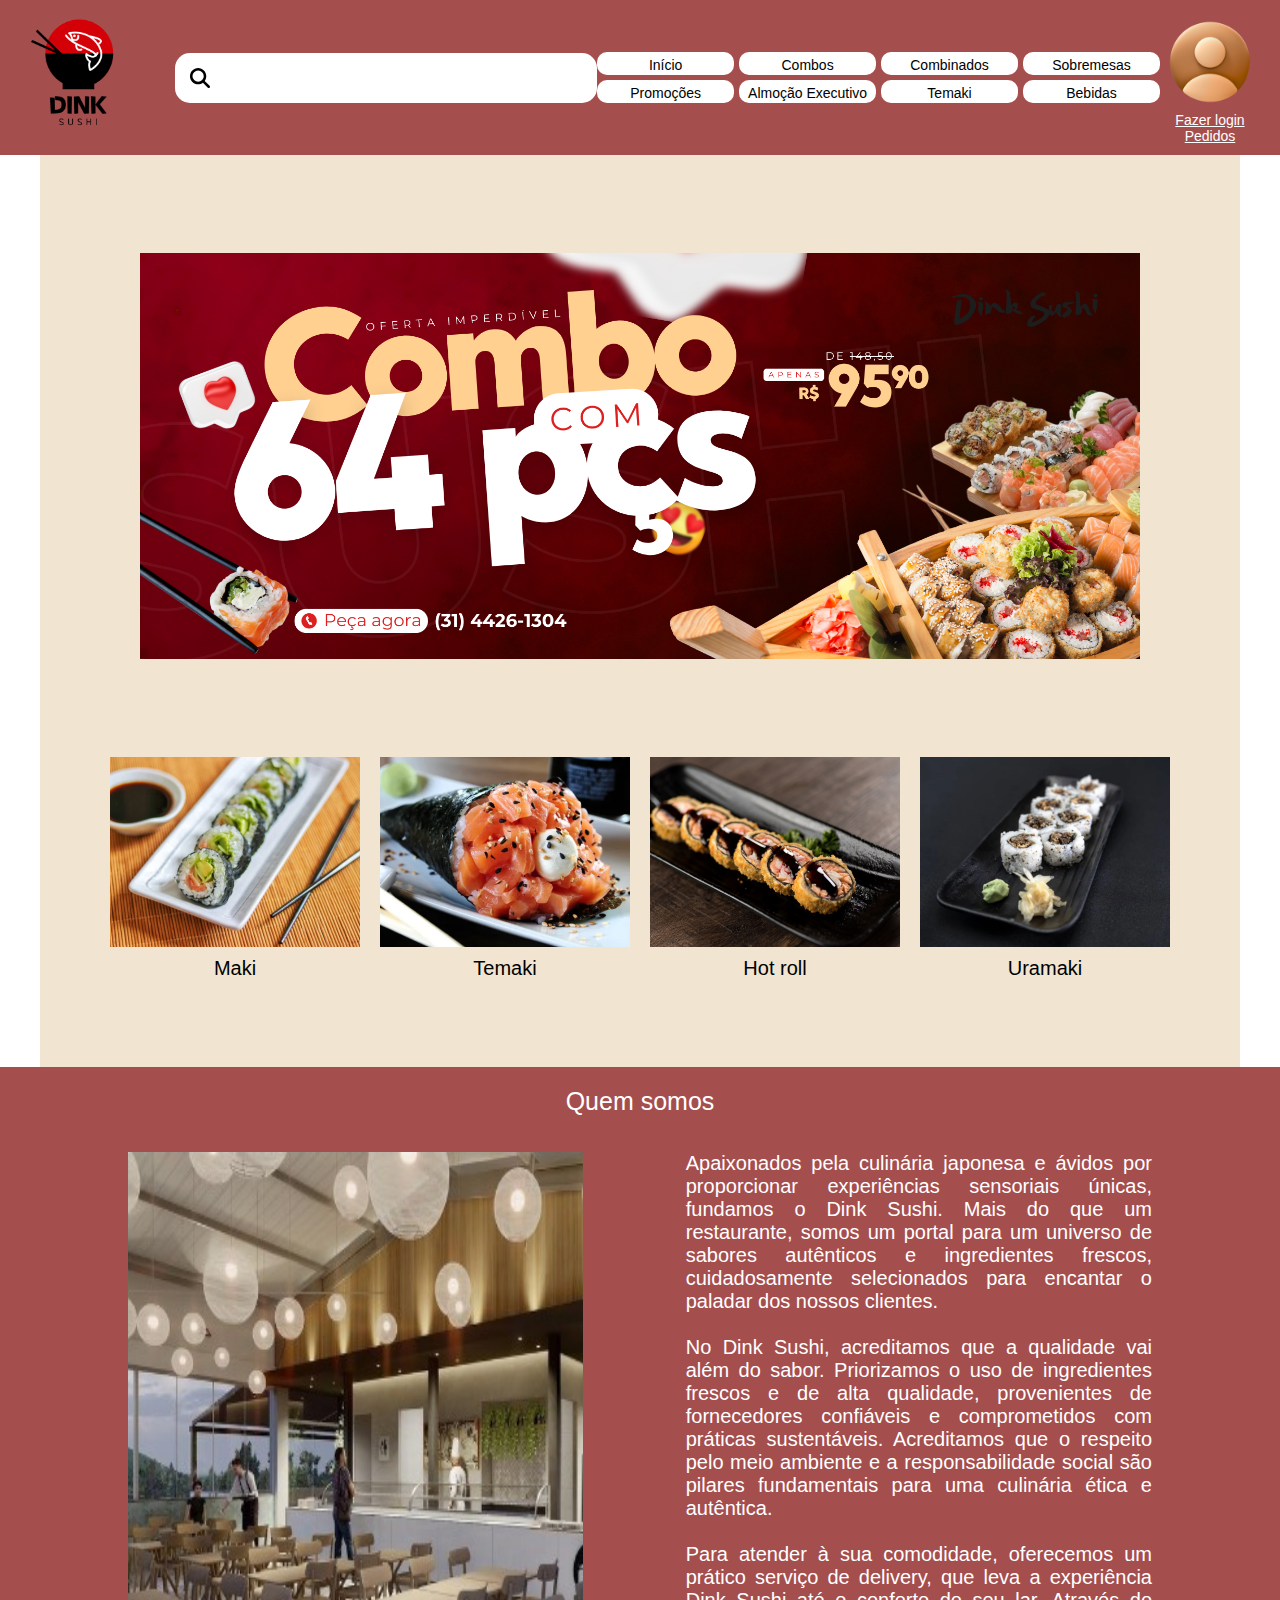
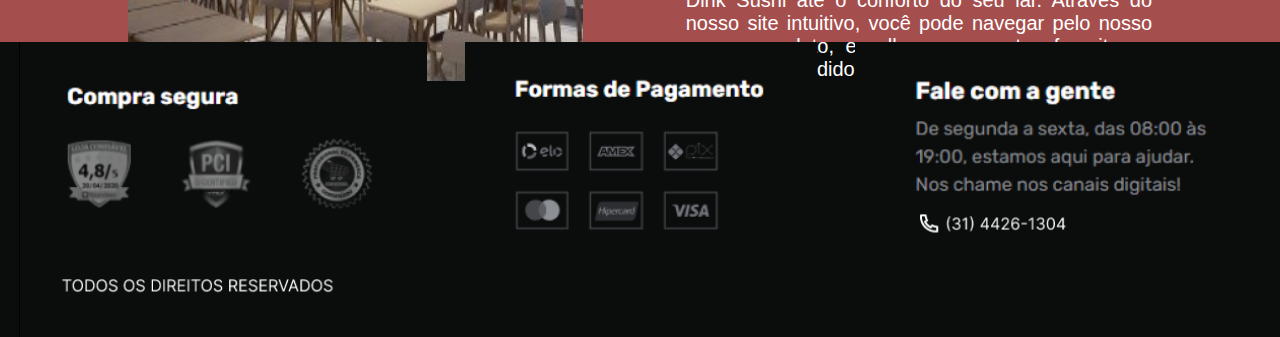
<file: index.html>
<!DOCTYPE html>
<html lang="en">

<head>
    <link rel="stylesheet" href="style.css">
    <link rel="preconnect" href="https://fonts.googleapis.com">
    <link rel="preconnect" href="https://fonts.gstatic.com" crossorigin>
    <link
        href="https://fonts.googleapis.com/css2?family=Inter:ital,opsz,wght@0,14..32,100..900;1,14..32,100..900&display=swap"
        rel="stylesheet">
    <meta charset="UTF-8">
    <meta name="viewport" content="width=device-width, initial-scale=1.0">
    <title>DINK SUSHI</title>
</head>

<body>
    <header>
        <img class="img_logo" src="img/Dink Sushi logo.png" alt="">
        <form action="">
            <svg id="icon-search" xmlns="http://www.w3.org/2000/svg" viewBox="0 0 512 512">
                <path fill="#000000"
                    d="M416 208c0 45.9-14.9 88.3-40 122.7L502.6 457.4c12.5 12.5 12.5 32.8 0 45.3s-32.8 12.5-45.3 0L330.7 376c-34.4 25.2-76.8 40-122.7 40C93.1 416 0 322.9 0 208S93.1 0 208 0S416 93.1 416 208zM208 352a144 144 0 1 0 0-288 144 144 0 1 0 0 288z" />
            </svg>
            <input type="text">
        </form>
        <div id="header-menu-button">
            <a href="index.html">Início</a>
            <a href="combos.html">Combos</a>
            <a href="combinados.html">Combinados</a>
            <a href="sobremesas.html">Sobremesas</a>
            <a href="promocoes.html">Promoções</a>
            <a href="almoco.html">Almoção Executivo</a>
            <a href="temaki.html">Temaki</a>
            <a href="bebidas.html">Bebidas</a>
        </div>
        <div id="header-user-login">
            <img src="img/Dink Sushi user.png" alt="">
            <a href="cadastro.html">Fazer login</a>
            <a href="pedidos.html">Pedidos</a>
        </div>
    </header>
    <main>
        <section id="ads">
            <img id="ads-banner" src="img/banner dink sushi.png" alt="">
            <div id="ads-products">
                <div class="img_01">
                    <img src="img/img_01.png" alt="">
                </div>
                <div class="img_02">
                    <img src="img/img_02.png" alt="">
                </div>
                <div class="img_03">
                    <img src="img/img_03.png" alt="">
                </div>
                <div class="img_04">
                    <img src="img/img_04.png" alt="">
                </div>
                <h6>Maki</h6>
                <h6>Temaki</h6>
                <h6>Hot roll</h6>
                <h6>Uramaki</h6>
            </div>
        </section>
        <section id="who-we-are">
            <h5>
                Quem somos
            </h5>
            <div id="wwa-text">
                <img src="img/Dink Sushi Estabelecimento.png" alt="">
                <h6>
                    Apaixonados pela culinária japonesa e ávidos por proporcionar experiências sensoriais únicas,
                    fundamos o Dink Sushi. Mais do que um restaurante, somos um portal para um universo de sabores
                    autênticos e ingredientes frescos, cuidadosamente selecionados para encantar o paladar dos nossos
                    clientes.<br><br>
                    No Dink Sushi, acreditamos que a qualidade vai além do sabor. Priorizamos o uso de ingredientes
                    frescos e de alta qualidade, provenientes de fornecedores confiáveis e comprometidos com práticas
                    sustentáveis. Acreditamos que o respeito pelo meio ambiente e a responsabilidade social são pilares
                    fundamentais para uma culinária ética e autêntica.<br><br>

                    Para atender à sua comodidade, oferecemos um prático serviço de delivery, que leva a experiência
                    Dink Sushi até o conforto do seu lar. Através do nosso site intuitivo, você pode navegar pelo nosso
                    menu completo, escolher seus pratos favoritos e realizar seu pedido com apenas alguns cliques.
                </h6>
            </div>
        </section>
    </main>
    <footer>
        <img src="img/footer_01.png" alt="">
        <img src="img/footer_02.png" alt="">
        <img src="img/footer_03.png" alt="">
    </footer>
</body>

</html>
</file>
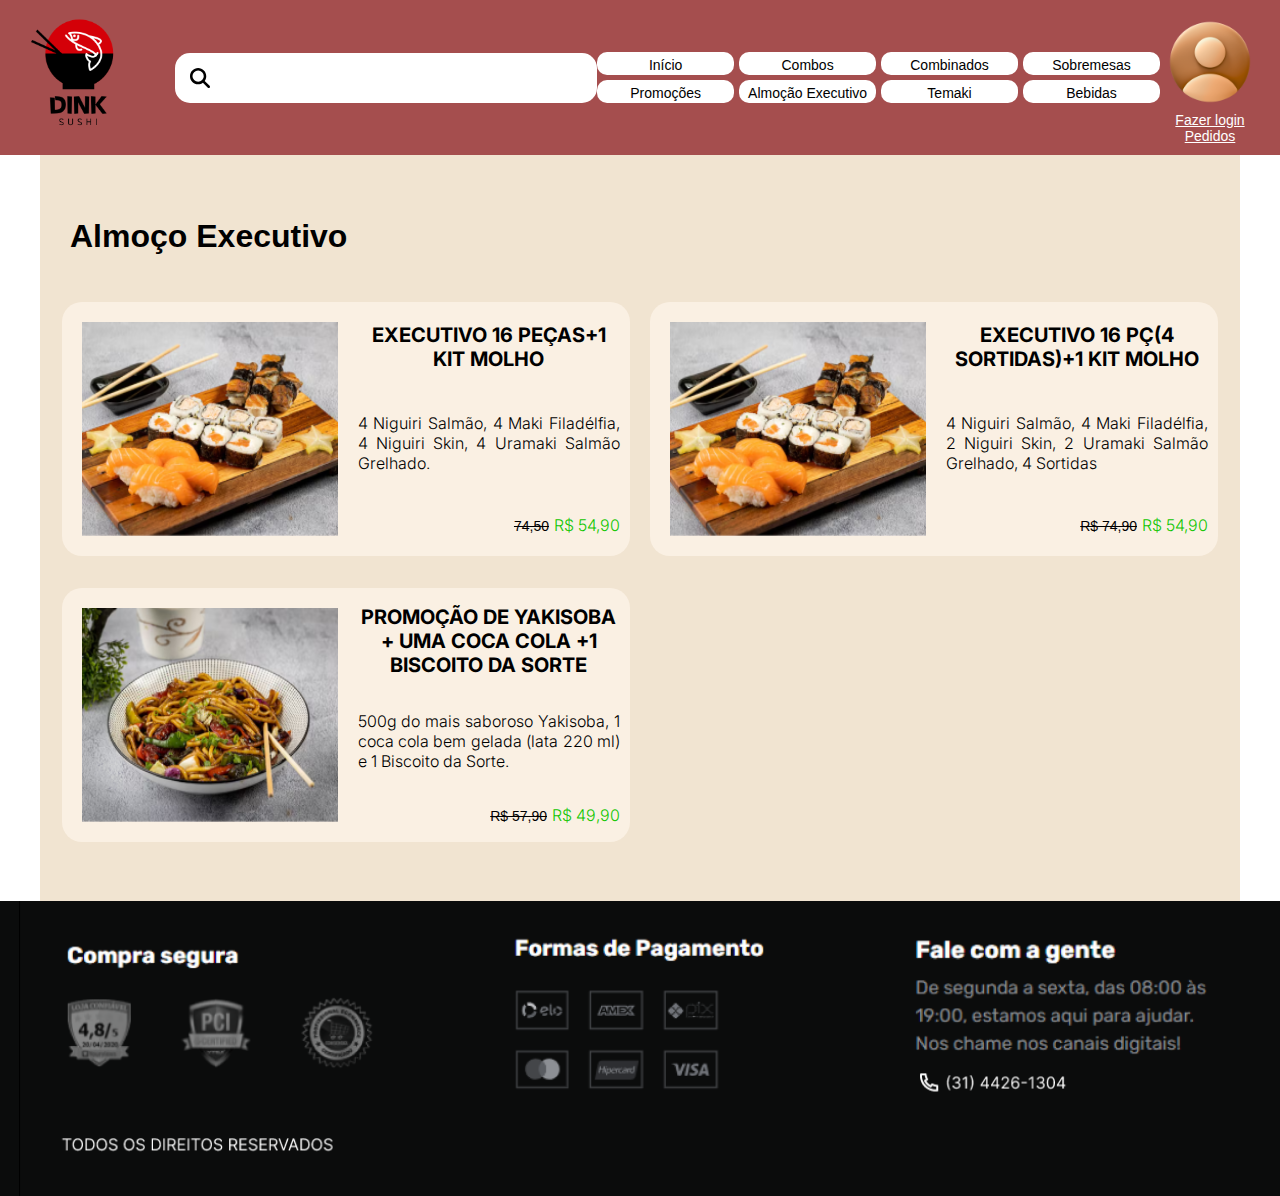
<file: almoco.html>
<head>
    <link rel="stylesheet" href="style.css">
    <link rel="preconnect" href="https://fonts.googleapis.com">
    <link rel="preconnect" href="https://fonts.gstatic.com" crossorigin>
    <link
        href="https://fonts.googleapis.com/css2?family=Inter:ital,opsz,wght@0,14..32,100..900;1,14..32,100..900&display=swap"
        rel="stylesheet">
    <meta charset="UTF-8">
    <meta name="viewport" content="width=device-width, initial-scale=1.0">
    <title>DINK SUSHI</title>
</head>

<body>
    <header>
        <img class="img_logo" src="img/Dink Sushi logo.png" alt="">
        <form action="">
            <svg id="icon-search" xmlns="http://www.w3.org/2000/svg" viewBox="0 0 512 512">
                <path fill="#000000"
                    d="M416 208c0 45.9-14.9 88.3-40 122.7L502.6 457.4c12.5 12.5 12.5 32.8 0 45.3s-32.8 12.5-45.3 0L330.7 376c-34.4 25.2-76.8 40-122.7 40C93.1 416 0 322.9 0 208S93.1 0 208 0S416 93.1 416 208zM208 352a144 144 0 1 0 0-288 144 144 0 1 0 0 288z" />
            </svg>
            <input type="text">
        </form>
        <div id="header-menu-button">
            <a href="index.html">Início</a>
            <a href="combos.html">Combos</a>
            <a href="combinados.html">Combinados</a>
            <a href="sobremesas.html">Sobremesas</a>
            <a href="promocoes.html">Promoções</a>
            <a href="almoco.html">Almoção Executivo</a>
            <a href="temaki.html">Temaki</a>
            <a href="bebidas.html">Bebidas</a>
        </div>
        <div id="header-user-login">
            <img src="img/Dink Sushi user.png" alt="">
            <a href="cadastro.html">Fazer login</a>
            <a href="pedidos.html">Pedidos</a>
        </div>
    </header>
    <main>
        <section id="combinados_itens_m">
            <h1>Almoço Executivo</h1>
            <div id="frame_itens_m">
                <div class="frame_itens_prod">
                    <img src="img/imgProduto (11).png" alt="">
                    <div id="frame_itens_prod_txt">
                        <h2>EXECUTIVO 16 PEÇAS+1 KIT MOLHO</h2>
                        <h3>4 Niguiri Salmão, 
                            4 Maki Filadélfia, 
                            4 Niguiri Skin, 
                            4 Uramaki Salmão Grelhado.</h3>
                        <h4>
                            <span>74,50</span>R$ 54,90
                        </h4>
                    </div>
                </div>
                <div class="frame_itens_prod">
                    <img src="img/imgProduto (12).png" alt="">
                    <div id="frame_itens_prod_txt">
                        <h2>EXECUTIVO 16 PÇ(4 SORTIDAS)+1 KIT MOLHO</h2>
                        <h3>4 Niguiri Salmão, 
                            4 Maki Filadélfia, 
                            2 Niguiri Skin, 
                            2 Uramaki Salmão Grelhado, 
                            4 Sortidas</h3>
                        <h4>
                            <span>R$ 74,90</span>R$ 54,90
                        </h4>
                    </div>
                </div>
                <div class="frame_itens_prod">
                    <img src="img/imgProduto (13).png" alt="">
                    <div id="frame_itens_prod_txt">
                        <h2>PROMOÇÃO DE YAKISOBA + UMA COCA COLA +1 BISCOITO DA SORTE</h2>
                        <h3>500g do mais saboroso Yakisoba, 1 coca cola bem gelada (lata 220 ml) e 1 Biscoito da Sorte.</h3>
                        <h4>
                            <span>R$ 57,90</span>R$ 49,90
                        </h4>
                    </div>
                </div>    
            </div>
        </section>
    </main>
    <footer>
        <img src="img/footer_01.png" alt="">
        <img src="img/footer_02.png" alt="">
        <img src="img/footer_03.png" alt="">
    </footer>
</body>

</html>
</file>
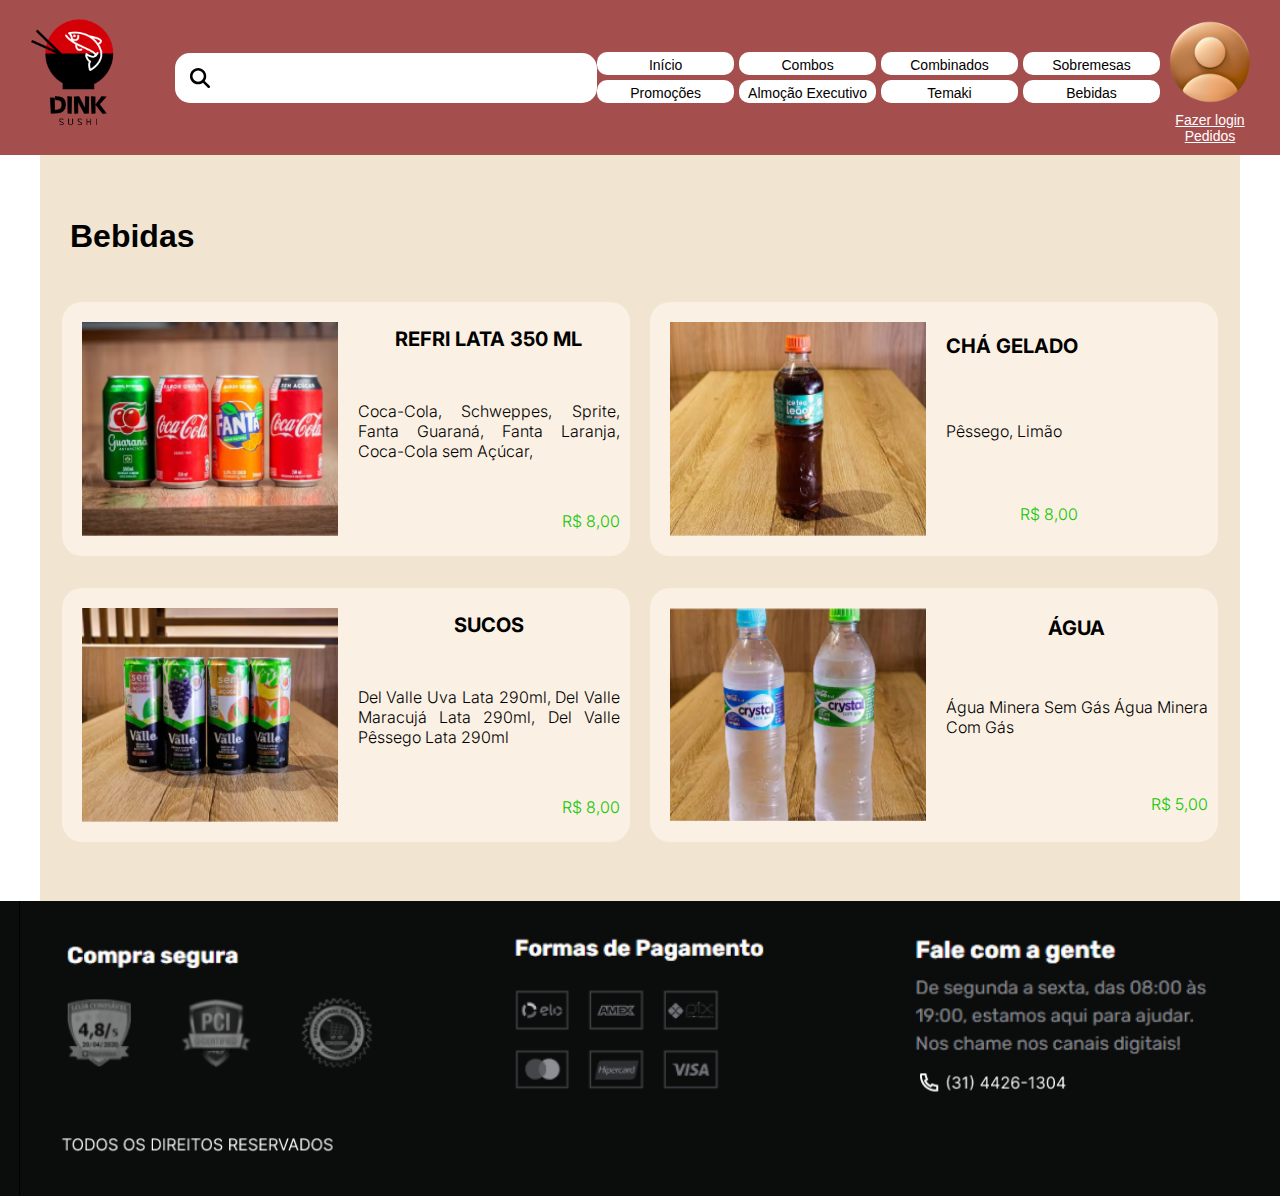
<file: bebidas.html>
<head>
    <link rel="stylesheet" href="style.css">
    <link rel="preconnect" href="https://fonts.googleapis.com">
    <link rel="preconnect" href="https://fonts.gstatic.com" crossorigin>
    <link
        href="https://fonts.googleapis.com/css2?family=Inter:ital,opsz,wght@0,14..32,100..900;1,14..32,100..900&display=swap"
        rel="stylesheet">
    <meta charset="UTF-8">
    <meta name="viewport" content="width=device-width, initial-scale=1.0">
    <title>DINK SUSHI</title>
</head>

<body>
    <header>
        <img class="img_logo" src="img/Dink Sushi logo.png" alt="">
        <form action="">
            <svg id="icon-search" xmlns="http://www.w3.org/2000/svg" viewBox="0 0 512 512">
                <path fill="#000000"
                    d="M416 208c0 45.9-14.9 88.3-40 122.7L502.6 457.4c12.5 12.5 12.5 32.8 0 45.3s-32.8 12.5-45.3 0L330.7 376c-34.4 25.2-76.8 40-122.7 40C93.1 416 0 322.9 0 208S93.1 0 208 0S416 93.1 416 208zM208 352a144 144 0 1 0 0-288 144 144 0 1 0 0 288z" />
            </svg>
            <input type="text">
        </form>
        <div id="header-menu-button">
            <a href="index.html">Início</a>
            <a href="combos.html">Combos</a>
            <a href="combinados.html">Combinados</a>
            <a href="sobremesas.html">Sobremesas</a>
            <a href="promocoes.html">Promoções</a>
            <a href="almoco.html">Almoção Executivo</a>
            <a href="temaki.html">Temaki</a>
            <a href="bebidas.html">Bebidas</a>
        </div>
        <div id="header-user-login">
            <img src="img/Dink Sushi user.png" alt="">
            <a href="cadastro.html">Fazer login</a>
            <a href="pedidos.html">Pedidos</a>
        </div>
    </header>
    <main>
        <section id="combinados_itens_m">
            <h1>Bebidas</h1>
            <div id="frame_itens_m">
                <div class="frame_itens_prod">
                    <img src="img/imgProduto (23).png" alt="">
                    <div id="frame_itens_prod_txt">
                        <h2>REFRI LATA 350 ML</h2>
                        <h3>Coca-Cola, 
                            Schweppes, 
                            Sprite, 
                            Fanta Guaraná,
                            Fanta Laranja,
                            Coca-Cola sem Açúcar,
                            </h3>
                        <h4>
                            R$ 8,00
                        </h4>
                    </div>
                </div>
                <div class="frame_itens_prod">
                    <img src="img/imgProduto (24).png" alt="">
                    <div id="frame_itens_prod_txt">
                        <h2>CHÁ GELADO</h2>
                        <h3>Pêssego,
                            Limão</h3>
                        <h4>
                            R$ 8,00
                        </h4>
                    </div>
                </div>
                <div class="frame_itens_prod">
                    <img src="img/imgProduto (25).png" alt="">
                    <div id="frame_itens_prod_txt">
                        <h2>SUCOS</h2>
                        <h3>Del Valle Uva Lata 290ml,
                            Del Valle Maracujá Lata 290ml,
                            Del Valle Pêssego Lata 290ml</h3>
                        <h4>
                            R$ 8,00
                        </h4>
                    </div>
                </div> 
                <div class="frame_itens_prod">
                    <img src="img/imgProduto (26).png" alt="">
                    <div id="frame_itens_prod_txt">
                        <h2>ÁGUA</h2>
                        <h3>Água Minera Sem Gás
                            Água Minera Com Gás</h3>
                        <h4>
                            R$ 5,00
                        </h4>
                    </div>
                </div>    
            </div>
        </section>
    </main>
    <footer>
        <img src="img/footer_01.png" alt="">
        <img src="img/footer_02.png" alt="">
        <img src="img/footer_03.png" alt="">
    </footer>
</body>

</html>
</file>
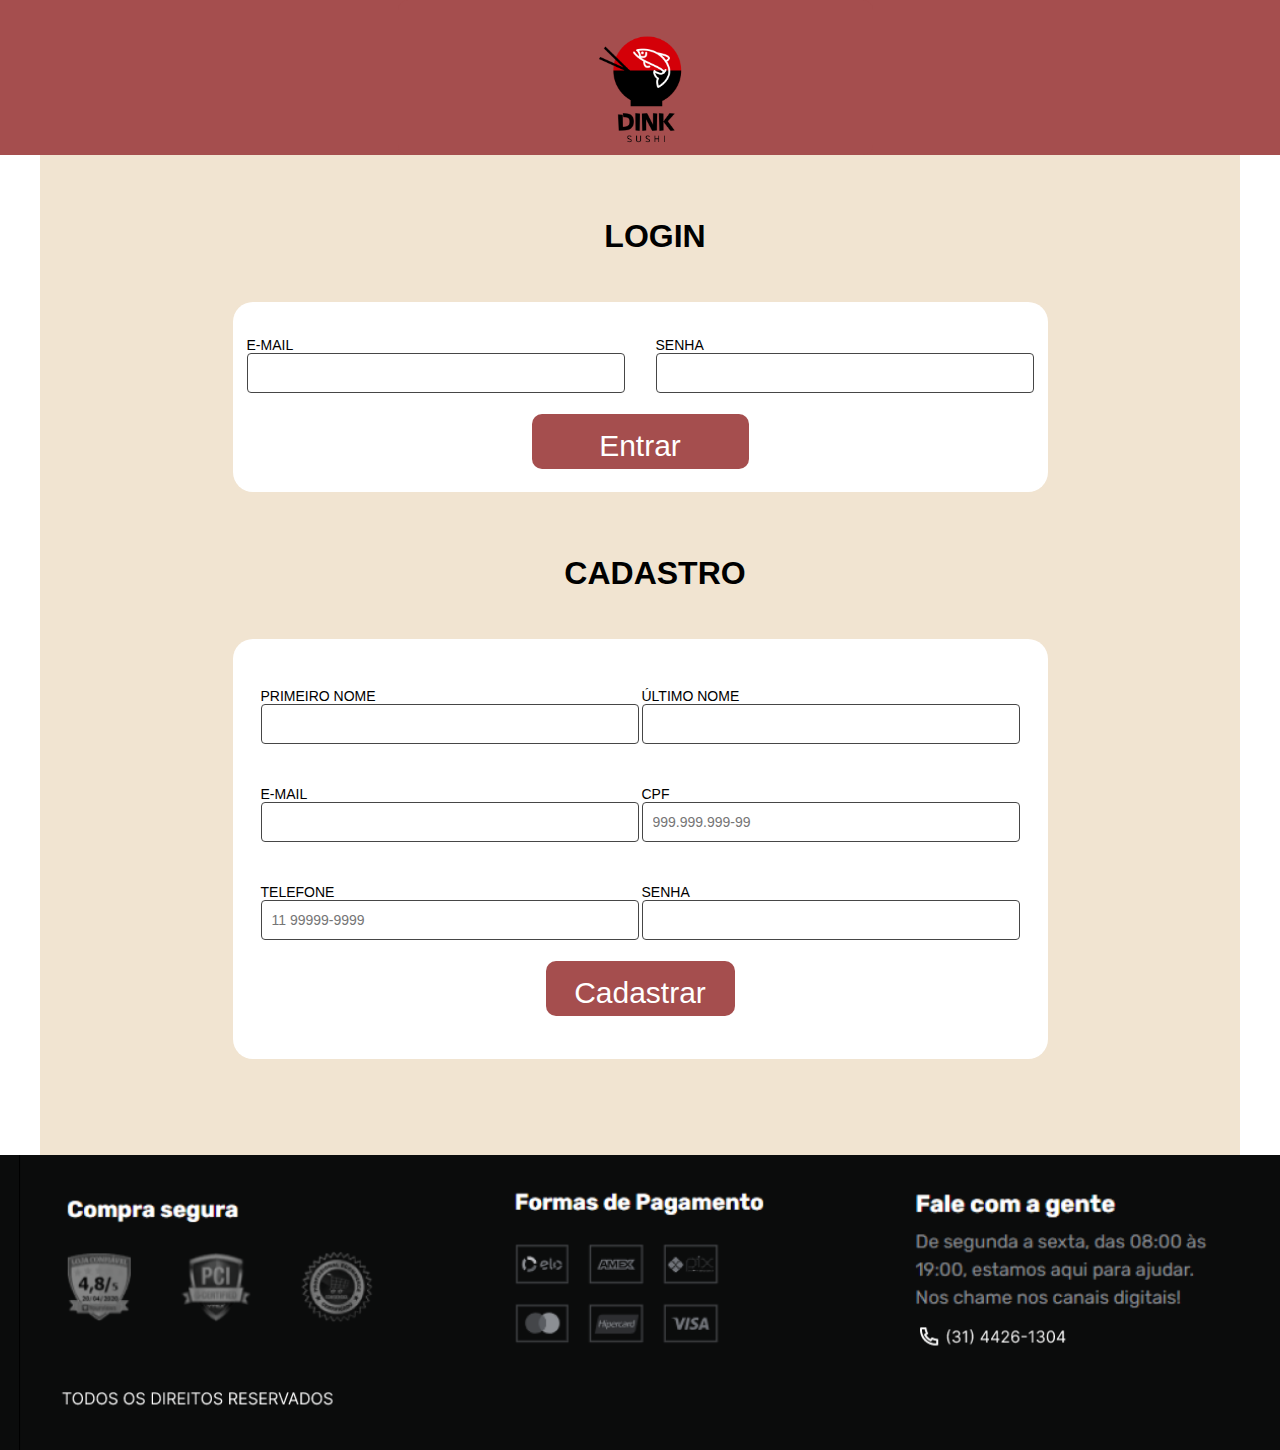
<file: cadastro.html>
<head>
    <link rel="stylesheet" href="style.css">
    <link rel="preconnect" href="https://fonts.googleapis.com">
    <link rel="preconnect" href="https://fonts.gstatic.com" crossorigin>
    <link
        href="https://fonts.googleapis.com/css2?family=Inter:ital,opsz,wght@0,14..32,100..900;1,14..32,100..900&display=swap"
        rel="stylesheet">
    <meta charset="UTF-8">
    <meta name="viewport" content="width=device-width, initial-scale=1.0">
    <title>DINK SUSHI</title>
</head>

<body>
    <header id="header-cadastro">
        <a id="header-seguro-img" href="index.html"><img class="img_logo" src="img/Dink Sushi logo.png" alt=""></a>
    </header>
    <main>
        <section id="cadastrar">
            <h1>LOGIN</h1>
            <div id="login">
                <div class="input-group">
                    <div class="form-group">
                      <label for="email">E-MAIL</label>
                      <input type="email" id="email" class="form-input">
                    </div>
                    <div class="form-group">
                      <label for="senha">SENHA</label>
                      <input type="password" id="senha" class="form-input">
                    </div>
                    <a href="index.html">Entrar</a>
                </div>
            </div>
            <H1>CADASTRO</H1>
            <div id="cadastro">
                <div class="input-group-2">
                    <div class="input-group">
                        <div class="form-group">
                          <label for="firstName">PRIMEIRO NOME</label>
                          <input type="text" id="firstName" class="form-input">
                        </div>
                        <div class="form-group">
                          <label for="lastName">ÚLTIMO NOME</label>
                          <input type="text" id="lastName" class="form-input">
                        </div>
                        <div class="form-group">
                            <label for="email">E-MAIL</label>
                            <input type="email" id="email" class="form-input">
                          </div>
                        <div class="form-group">
                          <label for="cpf">CPF</label>
                          <input type="text" id="cpf" class="form-input" placeholder="999.999.999-99">
                        </div>
                        <div class="form-group">
                            <label for="phone">TELEFONE</label>
                            <input type="tel" id="phone" class="form-input" placeholder="11 99999-9999">
                        </div>
                        <div class="form-group">
                            <label for="senha">SENHA</label>
                            <input type="password" id="senha" class="form-input" >
                        </div>
                        <a href="index.html">Cadastrar</a>
                    </div>
                </div>
            </div>
        </section>
    </main>
    <footer>
        <img src="img/footer_01.png" alt="">
        <img src="img/footer_02.png" alt="">
        <img src="img/footer_03.png" alt="">
    </footer>
</body>

</html>
</file>
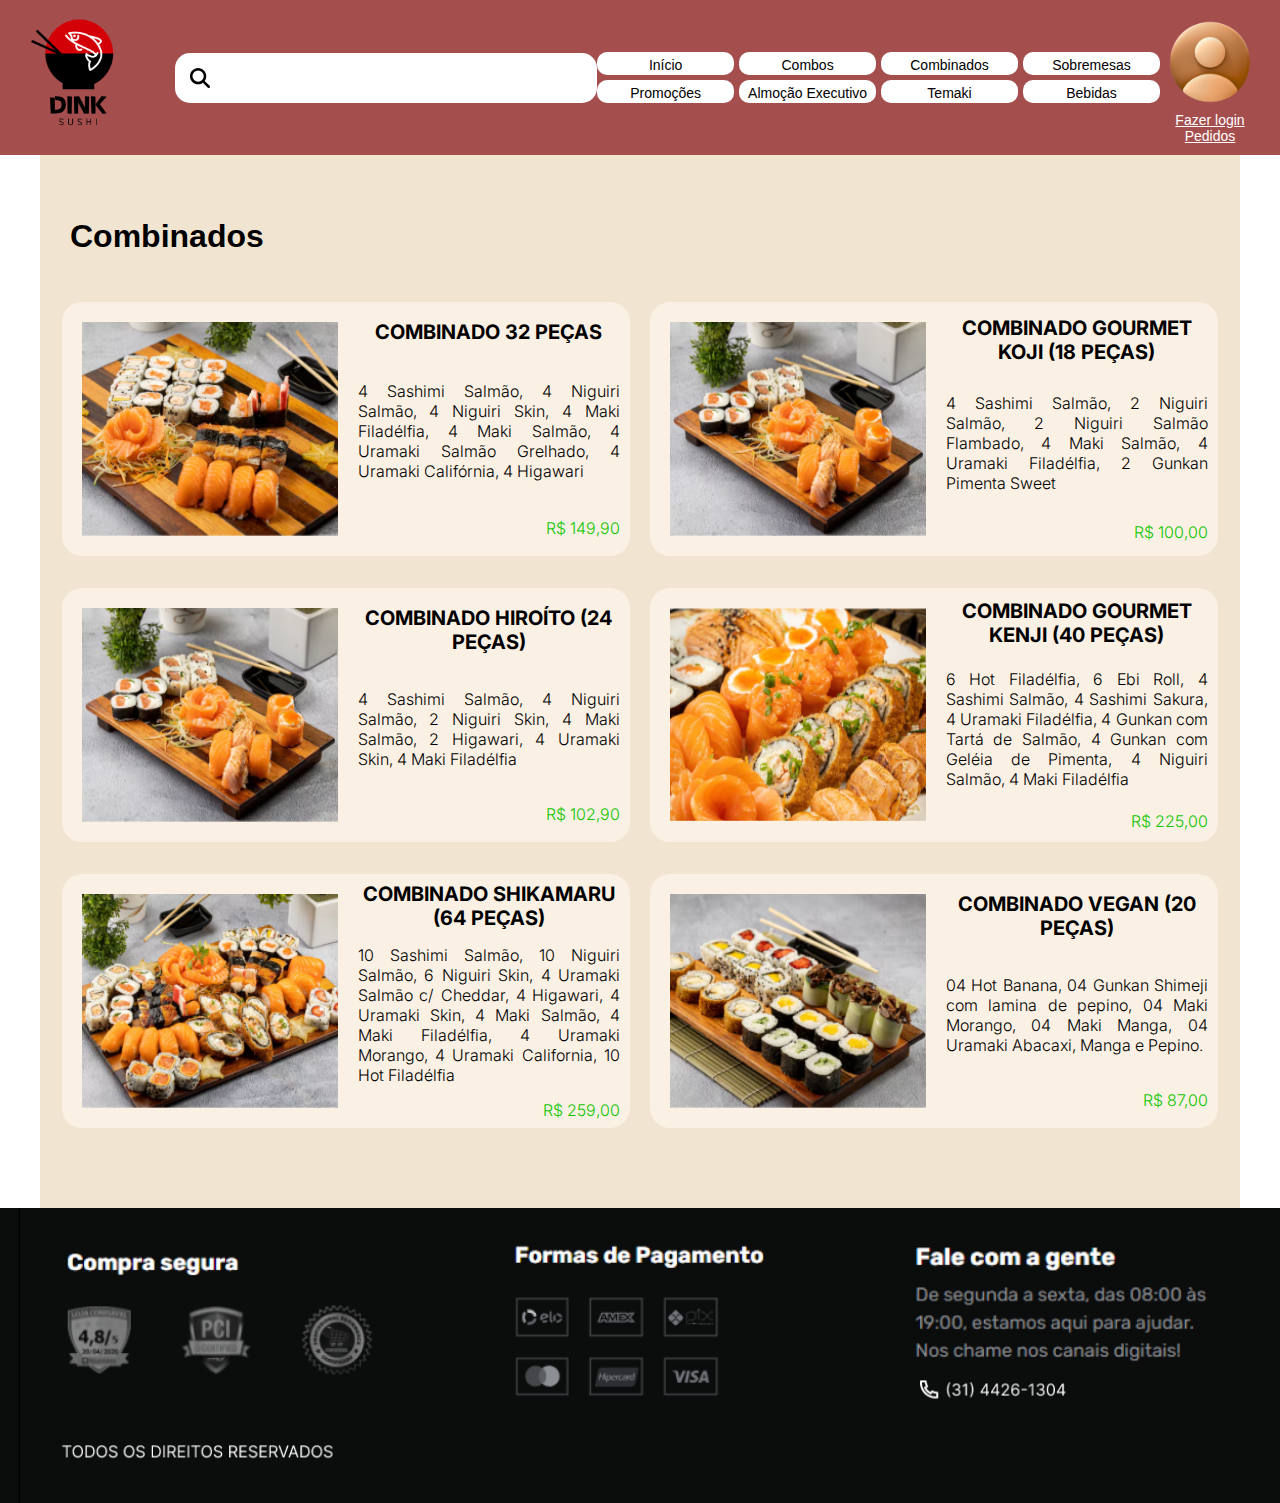
<file: combinados.html>
<head>
    <link rel="stylesheet" href="style.css">
    <link rel="preconnect" href="https://fonts.googleapis.com">
    <link rel="preconnect" href="https://fonts.gstatic.com" crossorigin>
    <link
        href="https://fonts.googleapis.com/css2?family=Inter:ital,opsz,wght@0,14..32,100..900;1,14..32,100..900&display=swap"
        rel="stylesheet">
    <meta charset="UTF-8">
    <meta name="viewport" content="width=device-width, initial-scale=1.0">
    <title>DINK SUSHI</title>
</head>

<body>
    <header>
        <img class="img_logo" src="img/Dink Sushi logo.png" alt="">
        <form action="">
            <svg id="icon-search" xmlns="http://www.w3.org/2000/svg" viewBox="0 0 512 512">
                <path fill="#000000"
                    d="M416 208c0 45.9-14.9 88.3-40 122.7L502.6 457.4c12.5 12.5 12.5 32.8 0 45.3s-32.8 12.5-45.3 0L330.7 376c-34.4 25.2-76.8 40-122.7 40C93.1 416 0 322.9 0 208S93.1 0 208 0S416 93.1 416 208zM208 352a144 144 0 1 0 0-288 144 144 0 1 0 0 288z" />
            </svg>
            <input type="text">
        </form>
        <div id="header-menu-button">
            <a href="index.html">Início</a>
            <a href="combos.html">Combos</a>
            <a href="combinados.html">Combinados</a>
            <a href="sobremesas.html">Sobremesas</a>
            <a href="promocoes.html">Promoções</a>
            <a href="almoco.html">Almoção Executivo</a>
            <a href="temaki.html">Temaki</a>
            <a href="bebidas.html">Bebidas</a>
        </div>
        <div id="header-user-login">
            <img src="img/Dink Sushi user.png" alt="">
            <a href="cadastro.html">Fazer login</a>
            <a href="pedidos.html">Pedidos</a>
        </div>
    </header>
    <main>
        <section id="combinados_itens_g">
            <h1>Combinados</h1>
            <div id="frame_itens_g">
                <div class="frame_itens_prod">
                    <img src="img/imgProduto (14).png" alt="">
                    <div id="frame_itens_prod_txt">
                        <h2>COMBINADO 32 PEÇAS</h2>
                        <h3>4 Sashimi Salmão, 
                            4 Niguiri Salmão, 
                            4 Niguiri Skin, 
                            4 Maki Filadélfia, 
                            4 Maki Salmão, 
                            4 Uramaki Salmão Grelhado, 
                            4 Uramaki Califórnia, 
                            4 Higawari</h3>
                        <h4>
                            R$ 149,90
                        </h4>
                    </div>
                </div>
                <div class="frame_itens_prod">
                    <img src="img/imgProduto (15).png" alt="">
                    <div id="frame_itens_prod_txt">
                        <h2>COMBINADO GOURMET KOJI (18 PEÇAS)
                        </h2>
                        <h3>4 Sashimi Salmão, 
                            2 Niguiri Salmão, 
                            2 Niguiri Salmão Flambado, 
                            4 Maki Salmão, 
                            4 Uramaki Filadélfia, 
                            2 Gunkan Pimenta Sweet</h3>
                        <h4>
                            R$ 100,00
                        </h4>
                    </div>
                </div>
                <div class="frame_itens_prod">
                    <img src="img/imgProduto (16).png" alt="">
                    <div id="frame_itens_prod_txt">
                        <h2>COMBINADO HIROÍTO (24 PEÇAS)</h2>
                        <h3>4 Sashimi Salmão, 
                            4 Niguiri Salmão, 
                            2 Niguiri Skin, 
                            4 Maki Salmão, 
                            2 Higawari, 
                            4 Uramaki Skin, 
                            4 Maki Filadélfia</h3>
                        <h4>
                            R$ 102,90
                        </h4>
                    </div>
                </div>
                <div class="frame_itens_prod">
                    <img src="img/imgProduto (17).png" alt="">
                    <div id="frame_itens_prod_txt">
                        <h2>COMBINADO GOURMET KENJI (40 PEÇAS)</h2>
                        <h3>6 Hot Filadélfia,            
                            6 Ebi Roll,
                            4 Sashimi Salmão,      
                            4 Sashimi Sakura, 
                            4 Uramaki Filadélfia,
                            4 Gunkan com Tartá de Salmão,
                            4 Gunkan com Geléia de Pimenta,
                            4 Niguiri Salmão,
                            4 Maki Filadélfia</h3>
                        <h4>
                            R$ 225,00
                        </h4>
                    </div>
                </div>
                <div class="frame_itens_prod">
                    <img src="img/imgProduto (18).png" alt="">
                    <div id="frame_itens_prod_txt">
                        <h2>COMBINADO SHIKAMARU (64 PEÇAS)</h2>
                        <h3>10 Sashimi Salmão,
                            10 Niguiri Salmão,
                            6 Niguiri Skin,
                            4 Uramaki Salmão c/ Cheddar,
                            4 Higawari,
                            4 Uramaki Skin,
                            4 Maki Salmão,
                            4 Maki Filadélfia,
                            4 Uramaki Morango,
                            4 Uramaki California,
                            10 Hot Filadélfia</h3>
                        <h4>
                            R$ 259,00
                        </h4>
                    </div>
                </div>
                <div class="frame_itens_prod">
                    <img src="img/imgProduto (19).png" alt="">
                    <div id="frame_itens_prod_txt">
                        <h2>COMBINADO VEGAN (20 PEÇAS)</h2>
                        <h3>04 Hot Banana, 
                            04 Gunkan Shimeji com lamina de pepino, 
                            04 Maki Morango, 
                            04 Maki Manga, 
                            04 Uramaki Abacaxi, Manga e Pepino.</h3>
                        <h4>
                            R$ 87,00
                        </h4>
                    </div>
                </div>
            </div>
        </section>
    </main>
    <footer>
        <img src="img/footer_01.png" alt="">
        <img src="img/footer_02.png" alt="">
        <img src="img/footer_03.png" alt="">
    </footer>
</body>

</html>
</file>
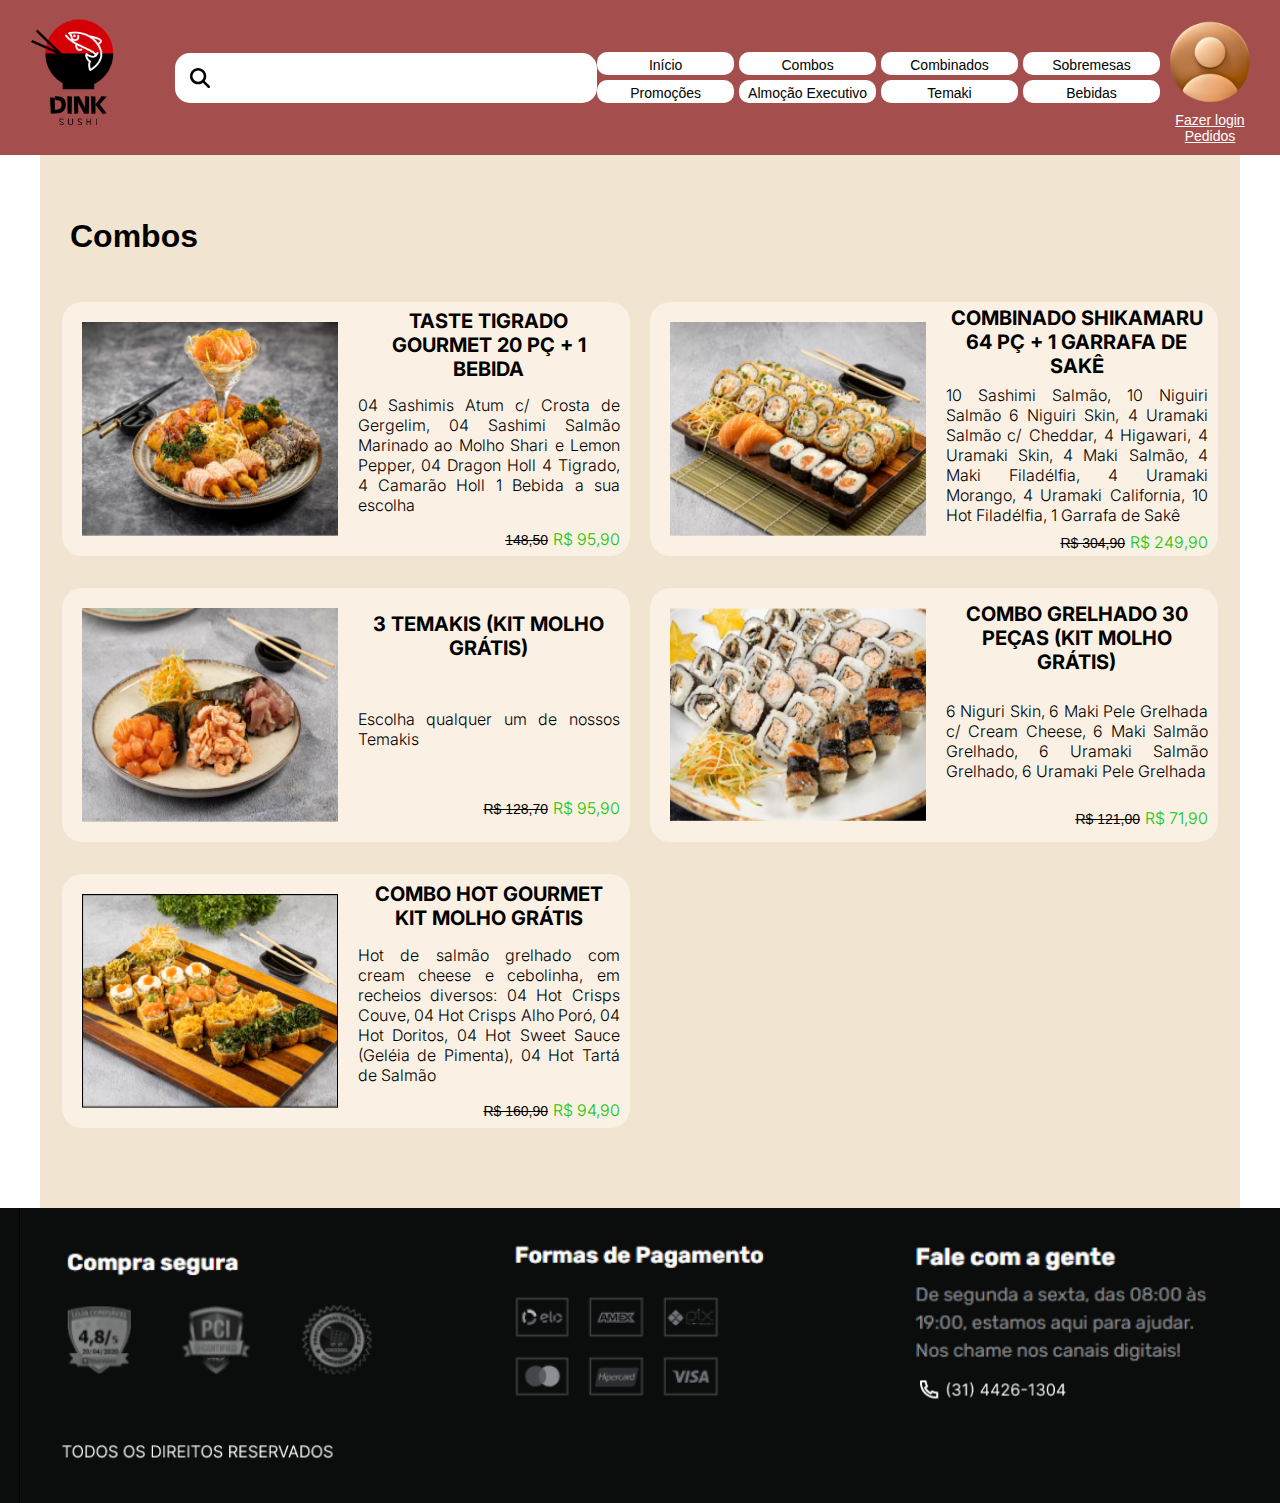
<file: combos.html>
<head>
    <link rel="stylesheet" href="style.css">
    <link rel="preconnect" href="https://fonts.googleapis.com">
    <link rel="preconnect" href="https://fonts.gstatic.com" crossorigin>
    <link
        href="https://fonts.googleapis.com/css2?family=Inter:ital,opsz,wght@0,14..32,100..900;1,14..32,100..900&display=swap"
        rel="stylesheet">
    <meta charset="UTF-8">
    <meta name="viewport" content="width=device-width, initial-scale=1.0">
    <title>DINK SUSHI</title>
</head>

<body>
    <header>
        <img class="img_logo" src="img/Dink Sushi logo.png" alt="">
        <form action="">
            <svg id="icon-search" xmlns="http://www.w3.org/2000/svg" viewBox="0 0 512 512">
                <path fill="#000000"
                    d="M416 208c0 45.9-14.9 88.3-40 122.7L502.6 457.4c12.5 12.5 12.5 32.8 0 45.3s-32.8 12.5-45.3 0L330.7 376c-34.4 25.2-76.8 40-122.7 40C93.1 416 0 322.9 0 208S93.1 0 208 0S416 93.1 416 208zM208 352a144 144 0 1 0 0-288 144 144 0 1 0 0 288z" />
            </svg>
            <input type="text">
        </form>
        <div id="header-menu-button">
            <a href="index.html">Início</a>
            <a href="combos.html">Combos</a>
            <a href="combinados.html">Combinados</a>
            <a href="sobremesas.html">Sobremesas</a>
            <a href="promocoes.html">Promoções</a>
            <a href="almoco.html">Almoção Executivo</a>
            <a href="temaki.html">Temaki</a>
            <a href="bebidas.html">Bebidas</a>
        </div>
        <div id="header-user-login">
            <img src="img/Dink Sushi user.png" alt="">
            <a href="cadastro.html">Fazer login</a>
            <a href="pedidos.html">Pedidos</a>
        </div>
    </header>
    <main>
        <section id="combinados_itens_g">
            <h1>Combos</h1>
            <div id="frame_itens_g">
                <div class="frame_itens_prod">
                    <img src="img/imgProduto (6).png" alt="">
                    <div id="frame_itens_prod_txt">
                        <h2>TASTE TIGRADO GOURMET 20 PÇ + 1 BEBIDA</h2>
                        <h3>04 Sashimis Atum c/ Crosta de Gergelim, 04 Sashimi Salmão Marinado ao Molho Shari e Lemon Pepper, 04 Dragon Holl  4 Tigrado, 4 Camarão Holl 1 Bebida a sua escolha</h3>
                        <h4>
                            <span>148,50</span>R$ 95,90
                        </h4>
                    </div>
                </div>
                <div class="frame_itens_prod">
                    <img src="img/imgProduto (7).png" alt="">
                    <div id="frame_itens_prod_txt">
                        <h2>COMBINADO SHIKAMARU 64 PÇ + 1 GARRAFA DE SAKÊ</h2>
                        <h3>10 Sashimi Salmão, 
                            10 Niguiri Salmão 6 Niguiri Skin,
                            4 Uramaki Salmão c/ Cheddar, 
                            4 Higawari, 4 Uramaki Skin, 
                            4 Maki Salmão, 4 Maki Filadélfia, 
                            4 Uramaki Morango, 
                            4 Uramaki California, 
                            10 Hot Filadélfia, 1 Garrafa de Sakê</h3>
                        <h4>
                            <span>R$ 304,90</span>R$ 249,90
                        </h4>
                    </div>
                </div>
                <div class="frame_itens_prod">
                    <img src="img/imgProduto (8).png" alt="">
                    <div id="frame_itens_prod_txt">
                        <h2>3 TEMAKIS (KIT MOLHO GRÁTIS)</h2>
                        <h3>Escolha qualquer um de nossos Temakis</h3>
                        <h4>
                            <span>R$ 128,70</span>R$ 95,90
                        </h4>
                    </div>
                </div>
                <div class="frame_itens_prod">
                    <img src="img/imgProduto (9).png" alt="">
                    <div id="frame_itens_prod_txt">
                        <h2>COMBO GRELHADO 30 PEÇAS (KIT MOLHO GRÁTIS)</h2>
                        <h3>6 Niguri Skin, 
                            6 Maki Pele Grelhada c/ Cream Cheese, 
                            6 Maki Salmão Grelhado, 
                            6 Uramaki Salmão Grelhado, 
                            6 Uramaki Pele Grelhada</h3>
                        <h4>
                            <span>R$ 121,00</span>R$ 71,90
                        </h4>
                    </div>
                </div>
                <div class="frame_itens_prod">
                    <img src="img/imgProduto (10).png" alt="">
                    <div id="frame_itens_prod_txt">
                        <h2>COMBO HOT GOURMET  KIT MOLHO GRÁTIS</h2>
                        <h3>Hot de salmão grelhado com cream cheese e cebolinha, em recheios diversos: 
 
                            04 Hot Crisps Couve, 
                            04 Hot Crisps Alho Poró,
                            04 Hot Doritos, 
                            04 Hot Sweet Sauce (Geléia de Pimenta), 
                            04 Hot Tartá de Salmão</h3>
                        <h4>
                            <span>R$ 160,90</span>R$ 94,90
                        </h4>
                    </div>
                </div>
            </div>
        </section>
    </main>
    <footer>
        <img src="img/footer_01.png" alt="">
        <img src="img/footer_02.png" alt="">
        <img src="img/footer_03.png" alt="">
    </footer>
</body>

</html>
</file>
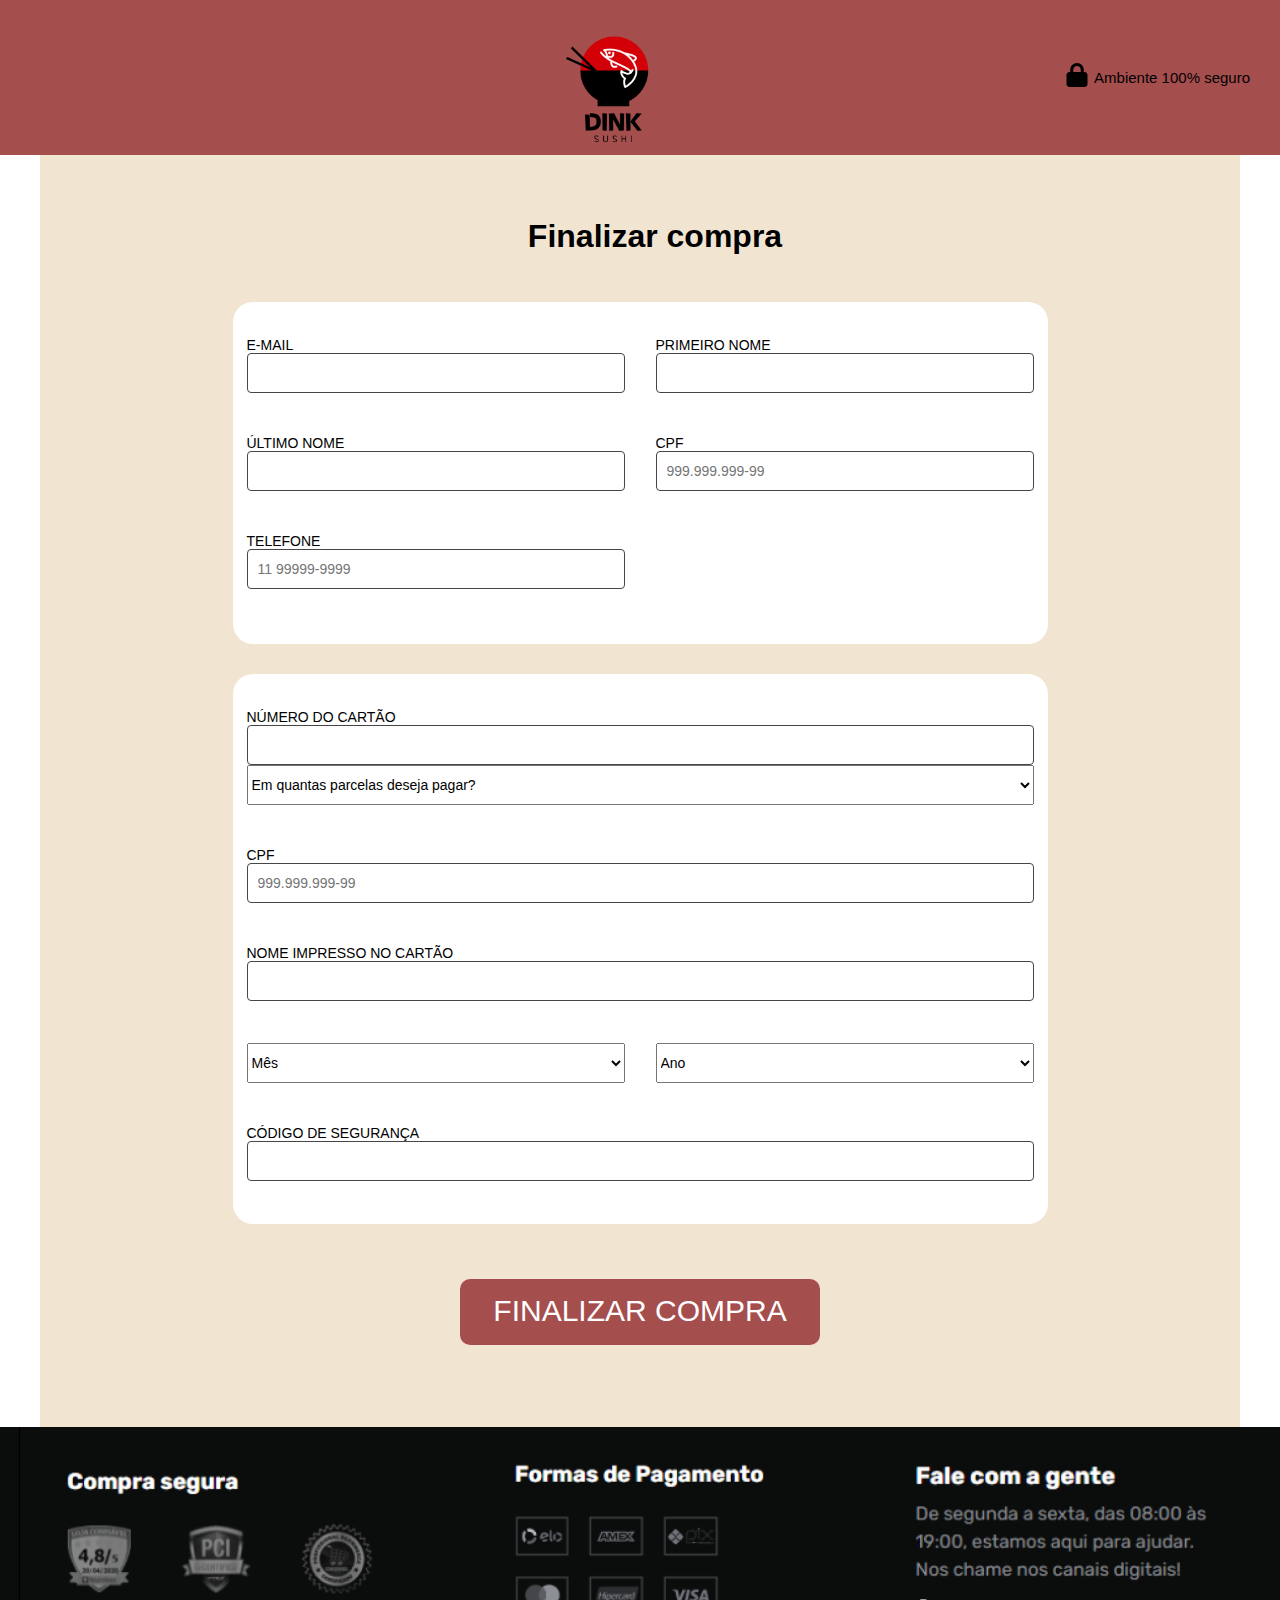
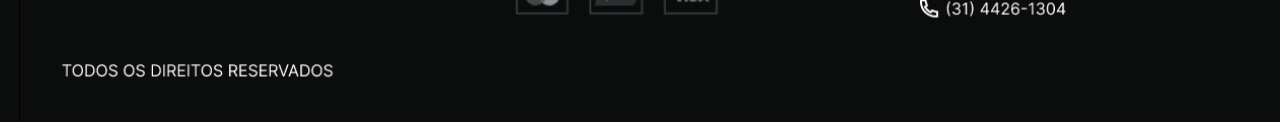
<file: pedidos.html>
<head>
    <link rel="stylesheet" href="style.css">
    <link rel="preconnect" href="https://fonts.googleapis.com">
    <link rel="preconnect" href="https://fonts.gstatic.com" crossorigin>
    <link
        href="https://fonts.googleapis.com/css2?family=Inter:ital,opsz,wght@0,14..32,100..900;1,14..32,100..900&display=swap"
        rel="stylesheet">
    <meta charset="UTF-8">
    <meta name="viewport" content="width=device-width, initial-scale=1.0">
    <title>DINK SUSHI</title>
</head>

<body>
    <header>
        <div></div>
        <a id="header-seguro-img" href="index.html"><img class="img_logo" src="img/Dink Sushi logo.png" alt=""></a>
        <div id="header-seguro">
            <svg id="lock-icon" xmlns="http://www.w3.org/2000/svg" viewBox="0 0 448 512">
                <path fill="#000000"
                    d="M144 144l0 48 160 0 0-48c0-44.2-35.8-80-80-80s-80 35.8-80 80zM80 192l0-48C80 64.5 144.5 0 224 0s144 64.5 144 144l0 48 16 0c35.3 0 64 28.7 64 64l0 192c0 35.3-28.7 64-64 64L64 512c-35.3 0-64-28.7-64-64L0 256c0-35.3 28.7-64 64-64l16 0z" />
            </svg>
            <p>Ambiente 100% seguro</p>
        </div>
    </header>
    <main>
        <section id="finalizar">
            <h1>Finalizar compra</h1>
            <div id="finalizar-1">
                <div class="input-group">
                    <div class="form-group">
                      <label for="email">E-MAIL</label>
                      <input type="email" id="email" class="form-input">
                    </div>
                    <div class="form-group">
                      <label for="firstName">PRIMEIRO NOME</label>
                      <input type="text" id="firstName" class="form-input">
                    </div>
                    <div class="form-group">
                      <label for="lastName">ÚLTIMO NOME</label>
                      <input type="text" id="lastName" class="form-input">
                    </div>
                    <div class="form-group">
                      <label for="cpf">CPF</label>
                      <input type="text" id="cpf" class="form-input" placeholder="999.999.999-99">
                    </div>
                    <div class="form-group">
                      <label for="phone">TELEFONE</label>
                      <input type="tel" id="phone" class="form-input" placeholder="11 99999-9999">
                    </div>
                </div>
            </div>
            <div id="finalizar-2">
                <div class="input-group-2">
                    <div class="form-group-2">
                      <label for="number">NÚMERO DO CARTÃO</label>
                      <input type="number" id="number" class="form-input">
                      <select name="" id="parcelas">
                        <option value="">Em quantas parcelas deseja pagar?</option>
                        <option value="av">À vista</option>
                        <option value="2">2x</option>
                        <option value="3">3x</option>
                        <option value="4">4x</option>
                        <option value="5">5x</option>
                        <option value="6">6x</option>
                      </select>
                    </div>
                    <div class="form-group-2">
                        <label for="cpf">CPF</label>
                        <input type="text" id="cpf" class="form-input" placeholder="999.999.999-99">
                      </div>
                    <div class="form-group-2">
                      <label for="namecard">NOME IMPRESSO NO CARTÃO</label>
                      <input type="text" id="firstName" class="form-input">
                    </div>
                    <div class="form-group-s">
                        <select name="" id="validade">
                            <option value="2024">Mês</option>
                            <option value="">01</option>
                            <option value="">02</option>
                            <option value="">03</option>
                            <option value="">04</option>
                            <option value="">05</option>
                            <option value="">06</option>
                            <option value="">07</option>
                            <option value="">08</option>
                            <option value="">09</option>
                            <option value="">10</option>
                            <option value="">11</option>
                            <option value="">12</option>
                        </select>
                        <select name="" id="validade">
                            <option value="">Ano</option>
                            <option value="">2025</option>
                            <option value="">2026</option>
                            <option value="">2027</option>
                            <option value="">2028</option>
                            <option value="">2029</option>
                            <option value="">2030</option>
                            <option value="">2031</option>
                        </select>
                    </div>
                    <div class="form-group-2">
                      <label for="cs">CÓDIGO DE SEGURANÇA</label>
                      <input type="number" id="cs" class="form-input">
                    </div>
                </div>
            </div>
            <a href="#">FINALIZAR COMPRA</a>
        </section>
    </main>
    <footer>
        <img src="img/footer_01.png" alt="">
        <img src="img/footer_02.png" alt="">
        <img src="img/footer_03.png" alt="">
    </footer>
</body>

</html>
</file>
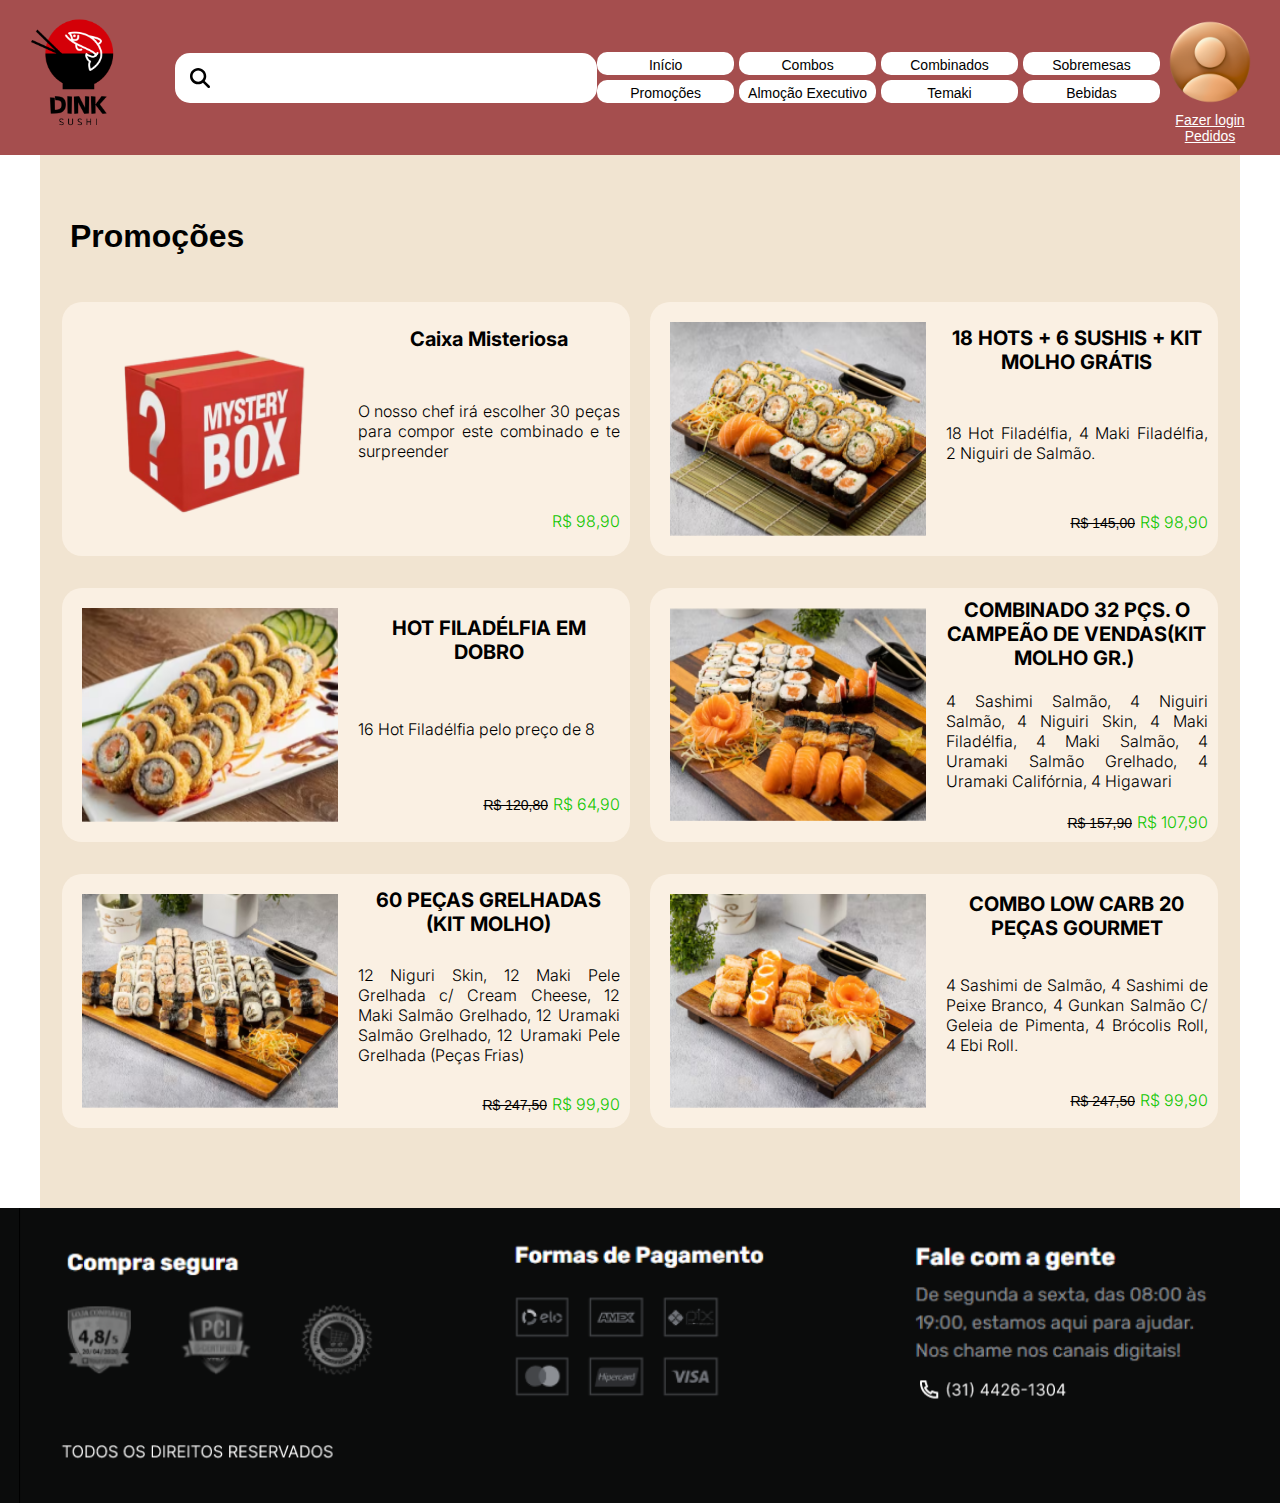
<file: promocoes.html>
<head>
    <link rel="stylesheet" href="style.css">
    <link rel="preconnect" href="https://fonts.googleapis.com">
    <link rel="preconnect" href="https://fonts.gstatic.com" crossorigin>
    <link
        href="https://fonts.googleapis.com/css2?family=Inter:ital,opsz,wght@0,14..32,100..900;1,14..32,100..900&display=swap"
        rel="stylesheet">
    <meta charset="UTF-8">
    <meta name="viewport" content="width=device-width, initial-scale=1.0">
    <title>DINK SUSHI</title>
</head>

<body>
    <header>
        <img class="img_logo" src="img/Dink Sushi logo.png" alt="">
        <form action="">
            <svg id="icon-search" xmlns="http://www.w3.org/2000/svg" viewBox="0 0 512 512">
                <path fill="#000000"
                    d="M416 208c0 45.9-14.9 88.3-40 122.7L502.6 457.4c12.5 12.5 12.5 32.8 0 45.3s-32.8 12.5-45.3 0L330.7 376c-34.4 25.2-76.8 40-122.7 40C93.1 416 0 322.9 0 208S93.1 0 208 0S416 93.1 416 208zM208 352a144 144 0 1 0 0-288 144 144 0 1 0 0 288z" />
            </svg>
            <input type="text">
        </form>
        <div id="header-menu-button">
            <a href="index.html">Início</a>
            <a href="combos.html">Combos</a>
            <a href="combinados.html">Combinados</a>
            <a href="sobremesas.html">Sobremesas</a>
            <a href="promocoes.html">Promoções</a>
            <a href="almoco.html">Almoção Executivo</a>
            <a href="temaki.html">Temaki</a>
            <a href="bebidas.html">Bebidas</a>
        </div>
        <div id="header-user-login">
            <img src="img/Dink Sushi user.png" alt="">
            <a href="cadastro.html">Fazer login</a>
            <a href="pedidos.html">Pedidos</a>
        </div>
    </header>
    <main>
        <section id="combinados_itens_g">
            <h1>Promoções</h1>
            <div id="frame_itens_g">
                <div class="frame_itens_prod">
                    <img src="img/imgProduto.png" alt="">
                    <div id="frame_itens_prod_txt">
                        <h2>Caixa Misteriosa</h2>
                        <h3>O nosso chef irá escolher 30 peças para compor este combinado e te surpreender</h3>
                        <h4>R$ 98,90</h4>
                    </div>
                </div>
                <div class="frame_itens_prod">
                    <img src="img/imgProduto (1).png" alt="">
                    <div id="frame_itens_prod_txt">
                        <h2>18 HOTS + 6 SUSHIS + KIT MOLHO GRÁTIS</h2>
                        <h3>18 Hot Filadélfia, 
                            4 Maki Filadélfia, 
                            2 Niguiri de Salmão.</h3>
                        <h4>
                            <span>R$ 145,00</span>R$ 98,90
                        </h4>
                    </div>
                </div>
                <div class="frame_itens_prod">
                    <img src="img/imgProduto (2).png" alt="">
                    <div id="frame_itens_prod_txt">
                        <h2>HOT FILADÉLFIA EM DOBRO</h2>
                        <h3>16 Hot Filadélfia pelo preço de 8</h3>
                        <h4>
                            <span>R$ 120,80</span>R$ 64,90
                        </h4>
                    </div>
                </div>
                <div class="frame_itens_prod">
                    <img src="img/imgProduto (3).png" alt="">
                    <div id="frame_itens_prod_txt">
                        <h2>COMBINADO 32 PÇS. O CAMPEÃO DE VENDAS(KIT MOLHO GR.) </h2>
                        <h3>4 Sashimi Salmão,
                            4 Niguiri Salmão, 
                            4 Niguiri Skin,
                            4 Maki Filadélfia, 
                            4 Maki Salmão, 
                            4 Uramaki Salmão Grelhado, 
                            4 Uramaki Califórnia, 
                            4 Higawari</h3>
                        <h4>
                            <span>R$ 157,90</span>R$ 107,90
                        </h4>
                    </div>
                </div>
                <div class="frame_itens_prod">
                    <img src="img/imgProduto (4).png" alt="">
                    <div id="frame_itens_prod_txt">
                        <h2>60 PEÇAS GRELHADAS (KIT MOLHO)</h2>
                        <h3>12 Niguri Skin,
                            12 Maki Pele Grelhada c/ Cream Cheese,
                            12 Maki Salmão Grelhado,
                            12 Uramaki Salmão Grelhado, 
                            12 Uramaki Pele Grelhada 
                            (Peças Frias)</h3>
                        <h4>
                            <span>R$ 247,50</span>R$ 99,90
                        </h4>
                    </div>
                </div>
                <div class="frame_itens_prod">
                    <img src="img/imgProduto (5).png" alt="">
                    <div id="frame_itens_prod_txt">
                        <h2>COMBO LOW CARB 20 PEÇAS GOURMET</h2>
                        <h3>4 Sashimi de Salmão,
                            4 Sashimi de Peixe Branco,
                            4 Gunkan Salmão C/ Geleia de Pimenta,
                            4 Brócolis Roll,
                            4 Ebi Roll.</h3>
                        <h4>
                            <span>R$ 247,50</span>R$ 99,90
                        </h4>
                    </div>
                </div>
            </div>
        </section>
    </main>
    <footer>
        <img src="img/footer_01.png" alt="">
        <img src="img/footer_02.png" alt="">
        <img src="img/footer_03.png" alt="">
    </footer>
</body>

</html>
</file>
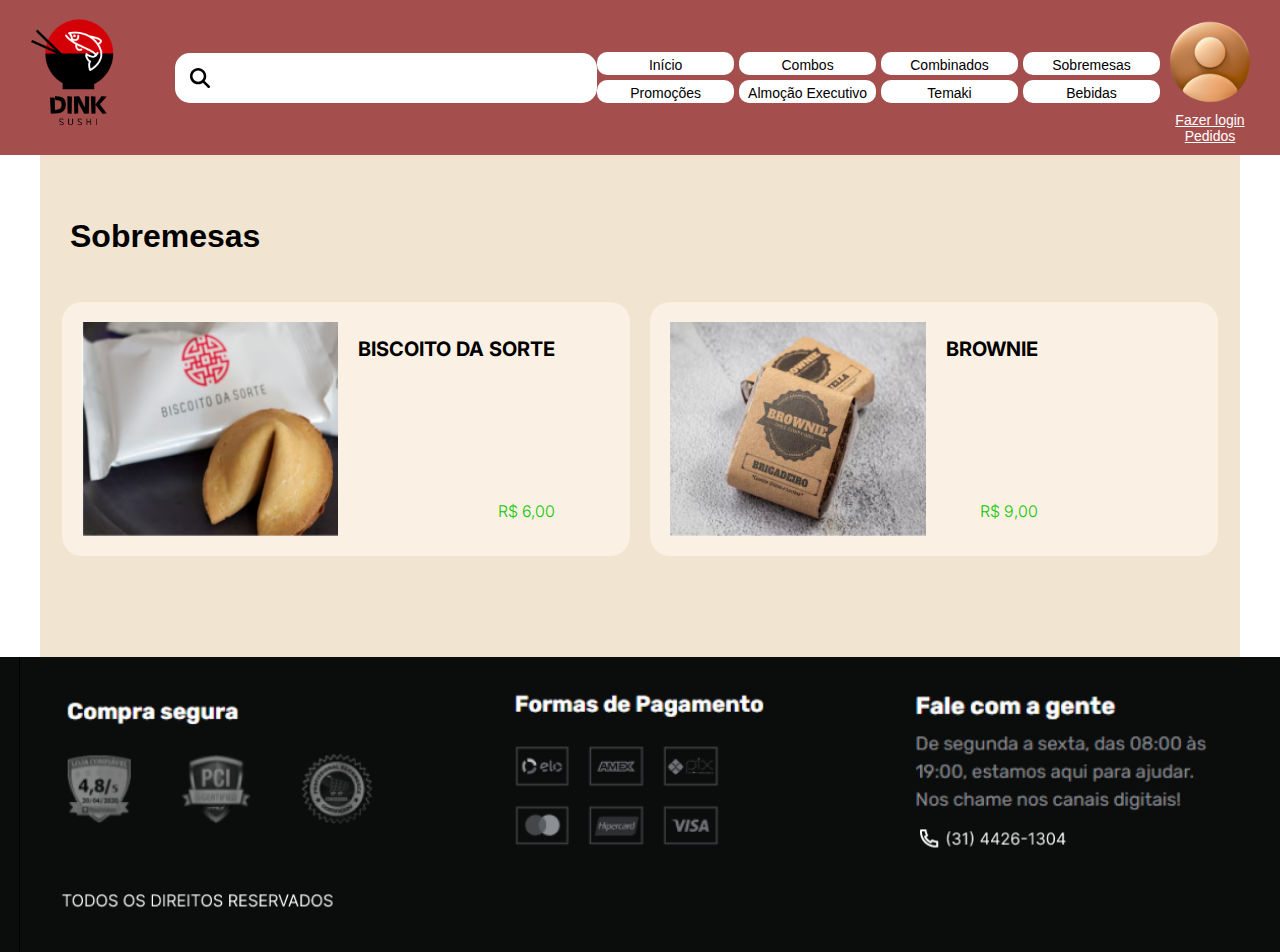
<file: sobremesas.html>
<head>
    <link rel="stylesheet" href="style.css">
    <link rel="preconnect" href="https://fonts.googleapis.com">
    <link rel="preconnect" href="https://fonts.gstatic.com" crossorigin>
    <link
        href="https://fonts.googleapis.com/css2?family=Inter:ital,opsz,wght@0,14..32,100..900;1,14..32,100..900&display=swap"
        rel="stylesheet">
    <meta charset="UTF-8">
    <meta name="viewport" content="width=device-width, initial-scale=1.0">
    <title>DINK SUSHI</title>
</head>

<body>
    <header>
        <img class="img_logo" src="img/Dink Sushi logo.png" alt="">
        <form action="">
            <svg id="icon-search" xmlns="http://www.w3.org/2000/svg" viewBox="0 0 512 512">
                <path fill="#000000"
                    d="M416 208c0 45.9-14.9 88.3-40 122.7L502.6 457.4c12.5 12.5 12.5 32.8 0 45.3s-32.8 12.5-45.3 0L330.7 376c-34.4 25.2-76.8 40-122.7 40C93.1 416 0 322.9 0 208S93.1 0 208 0S416 93.1 416 208zM208 352a144 144 0 1 0 0-288 144 144 0 1 0 0 288z" />
            </svg>
            <input type="text">
        </form>
        <div id="header-menu-button">
            <a href="index.html">Início</a>
            <a href="combos.html">Combos</a>
            <a href="combinados.html">Combinados</a>
            <a href="sobremesas.html">Sobremesas</a>
            <a href="promocoes.html">Promoções</a>
            <a href="almoco.html">Almoção Executivo</a>
            <a href="temaki.html">Temaki</a>
            <a href="bebidas.html">Bebidas</a>
        </div>
        <div id="header-user-login">
            <img src="img/Dink Sushi user.png" alt="">
            <a href="cadastro.html">Fazer login</a>
            <a href="pedidos.html">Pedidos</a>
        </div>
    </header>
    <main>
        <section id="combinados_itens_p">
            <h1>Sobremesas</h1>
            <div id="frame_itens_p">
                <div class="frame_itens_prod">
                    <img src="img/imgProduto (21).png" alt="">
                    <div id="frame_itens_prod_txt">
                        <h2>BISCOITO DA SORTE </h2>
                        <h3></h3>
                        <h4>
                            R$ 6,00
                        </h4>
                    </div>
                </div>
                <div class="frame_itens_prod">
                    <img src="img/imgProduto (22).png" alt="">
                    <div id="frame_itens_prod_txt">
                        <h2>BROWNIE </h2>
                        <h3></h3>
                        <h4>
                            R$ 9,00
                        </h4>
                    </div>
                </div>
            </div>
        </section>
    </main>
    <footer>
        <img src="img/footer_01.png" alt="">
        <img src="img/footer_02.png" alt="">
        <img src="img/footer_03.png" alt="">
    </footer>
</body>

</html>
</file>
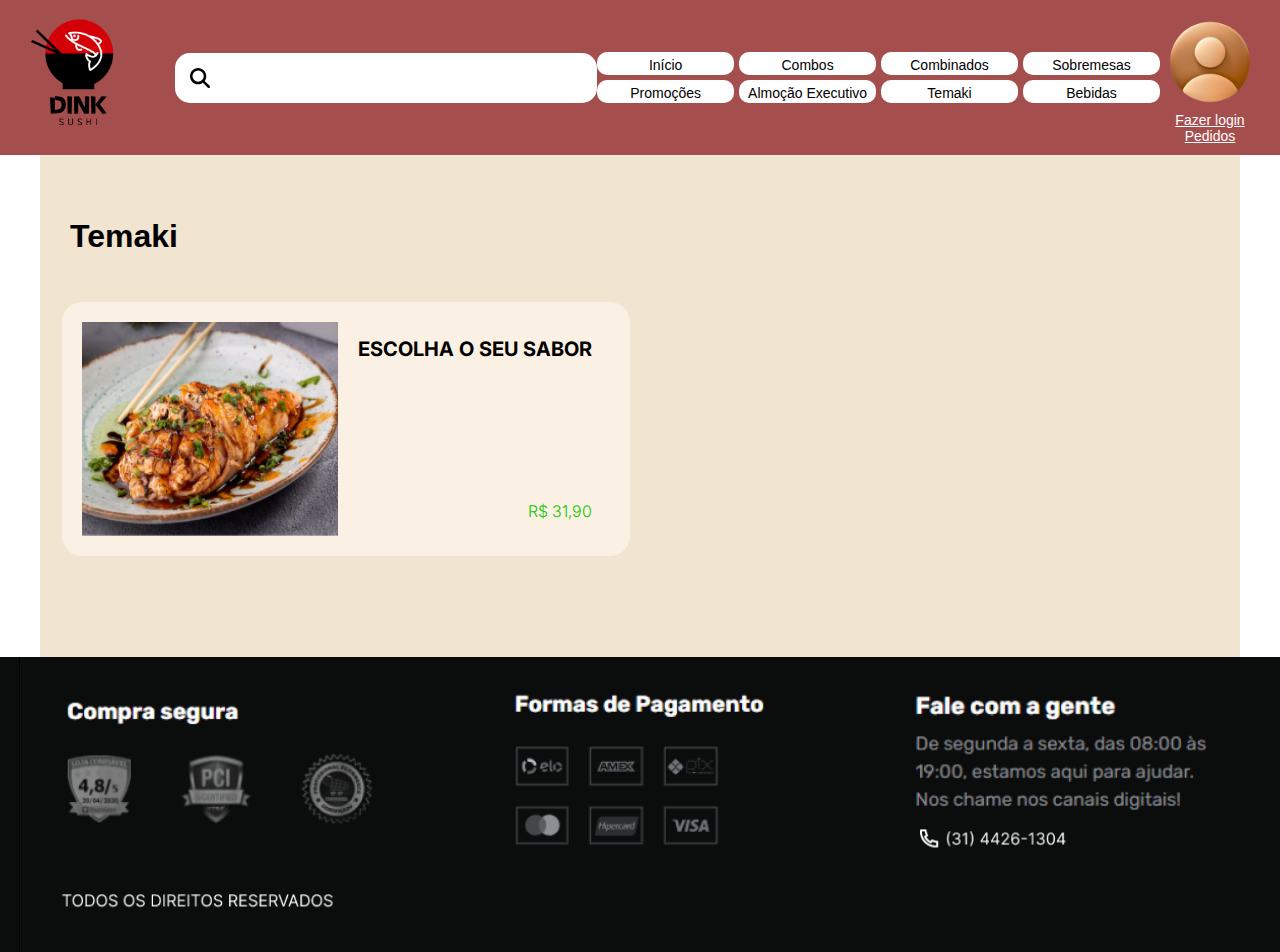
<file: temaki.html>
<head>
    <link rel="stylesheet" href="style.css">
    <link rel="preconnect" href="https://fonts.googleapis.com">
    <link rel="preconnect" href="https://fonts.gstatic.com" crossorigin>
    <link
        href="https://fonts.googleapis.com/css2?family=Inter:ital,opsz,wght@0,14..32,100..900;1,14..32,100..900&display=swap"
        rel="stylesheet">
    <meta charset="UTF-8">
    <meta name="viewport" content="width=device-width, initial-scale=1.0">
    <title>DINK SUSHI</title>
</head>

<body>
    <header>
        <img class="img_logo" src="img/Dink Sushi logo.png" alt="">
        <form action="">
            <svg id="icon-search" xmlns="http://www.w3.org/2000/svg" viewBox="0 0 512 512">
                <path fill="#000000"
                    d="M416 208c0 45.9-14.9 88.3-40 122.7L502.6 457.4c12.5 12.5 12.5 32.8 0 45.3s-32.8 12.5-45.3 0L330.7 376c-34.4 25.2-76.8 40-122.7 40C93.1 416 0 322.9 0 208S93.1 0 208 0S416 93.1 416 208zM208 352a144 144 0 1 0 0-288 144 144 0 1 0 0 288z" />
            </svg>
            <input type="text">
        </form>
        <div id="header-menu-button">
            <a href="index.html">Início</a>
            <a href="combos.html">Combos</a>
            <a href="combinados.html">Combinados</a>
            <a href="sobremesas.html">Sobremesas</a>
            <a href="promocoes.html">Promoções</a>
            <a href="almoco.html">Almoção Executivo</a>
            <a href="temaki.html">Temaki</a>
            <a href="bebidas.html">Bebidas</a>
        </div>
        <div id="header-user-login">
            <img src="img/Dink Sushi user.png" alt="">
            <a href="cadastro.html">Fazer login</a>
            <a href="pedidos.html">Pedidos</a>
        </div>
    </header>
    <main>
        <section id="combinados_itens_p">
            <h1>Temaki</h1>
            <div id="frame_itens_p">
                <div class="frame_itens_prod">
                    <img src="img/imgProduto (20).png" alt="">
                    <div id="frame_itens_prod_txt">
                        <h2>ESCOLHA O SEU SABOR </h2>
                        <h3></h3>
                        <h4>
                            R$ 31,90
                        </h4>
                    </div>
                </div>
            </div>
        </section>
    </main>
    <footer>
        <img src="img/footer_01.png" alt="">
        <img src="img/footer_02.png" alt="">
        <img src="img/footer_03.png" alt="">
    </footer>
</body>

</html>
</file>
<file: style.css>
* {
    margin: 0;
    color: black;
    font-weight: 300;
    font-size: 14PX;
    font-family: Arial, Helvetica, sans-serif;
}

header {
    padding-left: 10px;
    padding-right: 20px;
    height: 155px;
    width: 1fr;
    background-color: #a54e4e;
    display: flex;
    align-items: center;
    justify-content: space-between;
}

form {
    display: flex;
    width: 450px;
    height: 50px;
    align-items: center;
    background-color: white;
    border-radius: 15px;
}

input {
    border: none;
    height: 40px;
    width: 85%;
}

a {
    text-decoration: none;
    background-color: white;
    text-align: center;
    padding-top: 5px;
    border-radius: 10px;
}

h6 {
    font-size: 20px
}

.img_logo {
    width: 165px;
    height: 165px;
    padding-top: 15px;
}

#icon-search {
    width: 20px;
    height: 20px;
    padding-right: 5px;
    padding-left: 15px;
}

#header-menu-button {
    width: 600px;
    display: grid;
    grid-template-columns: 1fr 1fr 1fr 1fr;
    grid-template-rows: 23px 23px;
    column-gap: 5px;
    row-gap: 5px;
}

#header-menu-button button {
    border: none;
    border-radius: 10px;
}

#header-user-login {
    width: 100px;
    display: flex;
    flex-direction: column;
}

#header-user-login img {
    width: 100px;
    height: 100px;
}

#header-user-login a {
    background: none;
    color: white;
    text-decoration: underline;
    padding: 0;
}


main {
    display: flex;
    align-items: center;
    flex-direction: column;
}

#ads {
    width: 1200px;
    height: 912px;
    background-color: #F1E4D1;
    display: flex;
    align-items: center;
    flex-direction: column;
}

#ads-banner {
    width: 1000px;
    height: 406.25px;
    padding-top: 98px;
    padding-bottom: 98px;
}

#ads-products {
    width: 90%;
    display: grid;
    grid-template-columns: repeat(4, 1fr);
    grid-template-rows: 190px 40px;
    text-align: center;
    row-gap: 10px;
}

#ads-products img {
    width: 250px;
    height: 190px;
}

#who-we-are {
    background-color: #a54e4e;
    height: 575px;
    width: 100%;
}

#who-we-are h5 {
    padding-top: 20px;
    color: white;
    font-family: Arial, Helvetica, sans-serif;
    font-size: 25px;
    padding-bottom: 10px;
    text-align: center;
}

#wwa-text {
    display: flex;
    justify-content: center;
    padding-left: 10%;
    padding-right: 10%;
}

#wwa-text img {
    width: 500px;
    padding-top: 2.5%;
}

#wwa-text h6 {
    color: white;
    width: 50%;
    padding-top: 2.5%;
    padding-left: 10%;
    text-align: justify;
}

footer {
    height: 295px;
    background-color: #0B0C0C;
    display: flex;
    justify-content: space-around;
}

#combinados_itens_g {
    height: 1053px;
    width: 1200px;
    background-color: #F1E4D1;
}

#combinados_itens_m {
    height: 746px;
    width: 1200px;
    background-color: #F1E4D1;
}

#combinados_itens_p {
    height: 502px;
    width: 1200px;
    background-color: #F1E4D1;
}

h1 {
    font-size: 32;
    font-weight: bold;
    padding-top: 63px;
    padding-left: 30px;
    padding-bottom: 47px;
}

h2 {
    font-size: 20;
    font-weight: bold;
    font-family: "Inter", sans-serif;
    text-align: center;
}

h3 {
    font-size: 16;
    font-family: "Inter", sans-serif;
    text-align: justify;
}

h4 {
    font-size: 16;
    color: #10C600;
    font-family: "Inter", sans-serif;
    text-align: end;
}

span {
    text-decoration: line-through;
    padding-right: 5px;
}

#frame_itens_g {
    padding-left: 22px;
    padding-right: 22px;
    width: 1156px;
    height: 827px;
    display: grid;
    grid-template-columns: 1fr 1fr;
    grid-template-rows: 254px 254px 254px;
    column-gap: 20px;
    row-gap: 32px;
}

#frame_itens_m {
    padding-left: 22px;
    padding-right: 22px;
    width: 1156px;
    height: 541px;
    display: grid;
    grid-template-columns: 1fr 1fr;
    grid-template-rows: 254px 254px;
    column-gap: 20px;
    row-gap: 32px;
}

#frame_itens_p {
    padding-left: 22px;
    padding-right: 22px;
    width: 1156px;
    height: 254px;
    display: grid;
    grid-template-columns: 1fr 1fr;
    grid-template-rows: 254px;
    column-gap: 20px;
    row-gap: 32px;
}

.frame_itens_prod {
    background-color: #FAF0E3;
    border-radius: 20px;
    display: flex;
}

.frame_itens_prod img {
    width: 45%;
    padding: 20px;
}

#frame_itens_prod_txt {
    display: flex;
    flex-direction: column;
    justify-content: space-around;
    padding-right: 10px;
}

#lock-icon {
    width: 24px;
    height: 24px;
}

#header-seguro {
    display: flex;
    height: 30px;
}

#header-seguro p {
    font-size: 15px;
    padding-top: 6px;
    padding-left: 5px;
    padding-right: 10px;
}

#header-seguro-img {
    padding-left: 180px;
    background-color: #a54e4e;
    height: 145px;
    padding-bottom: 5px;
}

#finalizar {
    height: 1272px;
    width: 1200px;
    background-color: #F1E4D1;
    display: flex;
    flex-direction: column;
    align-items: center;
}

#finalizar a {
    background-color: #a54e4e;
    color: white;
    font-size: 30px;
    width: 30%;
    height: 4%;
    padding-top: 15px;
}

#finalizar-1 {
    width: 815px;
    height: 342px;
    background-color: white;
    border-radius: 20px;
}

.input-group {
    display: flex;
    flex-wrap: wrap;
    justify-content: space-between;
    padding: 1rem;
}

.input-group-2 {
    display: flex;
    flex-wrap: wrap;
    justify-content: space-between;
    padding: 1rem;
}

.form-group {
    display: flex;
    flex-direction: column;
    margin-top: 1.5rem;
    margin-bottom: 1.5rem;
    width: 27rem;
}

.form-group-2 {
    display: flex;
    flex-direction: column;
    margin-top: 1.5rem;
    margin-bottom: 1.5rem;
    width: 100%;
}

.form-group-s {
    display: flex;
    flex-direction: row;
    justify-content: space-between;
    margin-top: 1.5rem;
    margin-bottom: 1.5rem;
    width: 100%;
}

.form-group-2 select {
    height: 40px;
}

#validade {
    height: 40px;
    width: 27rem;
}

.form-input {
    width: 100%;
    padding: 10px;
    border: 1px solid #464646;
    border-radius: 4px;
}

#finalizar-2 {
    margin-top: 30px;
    margin-bottom: 55px;
    width: 815px;
    height: 550px;
    background-color: white;
    border-radius: 20px;
}

#header-cadastro {
    display: flex;
    justify-content: center;
}

#header-cadastro a{
    padding-right: 130px;
}

#login {
    width: 815px;
    height: 190px;
    background-color: white;
    border-radius: 20px;
}

#login a {
    margin-left: 285px;
    margin-right: 285px;
}

#cadastro {
    width: 815px;
    height: 420px;
    background-color: white;
    border-radius: 20px;
}

#cadastrar a {
    margin-left: 285px;
    margin-right: 285px;
}

#cadastrar {
    height: 1000px;
    width: 1200px;
    background-color: #F1E4D1;
    display: flex;
    flex-direction: column;
    align-items: center;
}

#cadastrar a {
    background-color: #a54e4e;
    color: white;
    font-size: 30px;
    width: 30%;
    height: 40px;
    padding-top: 15px;
}
</file>
